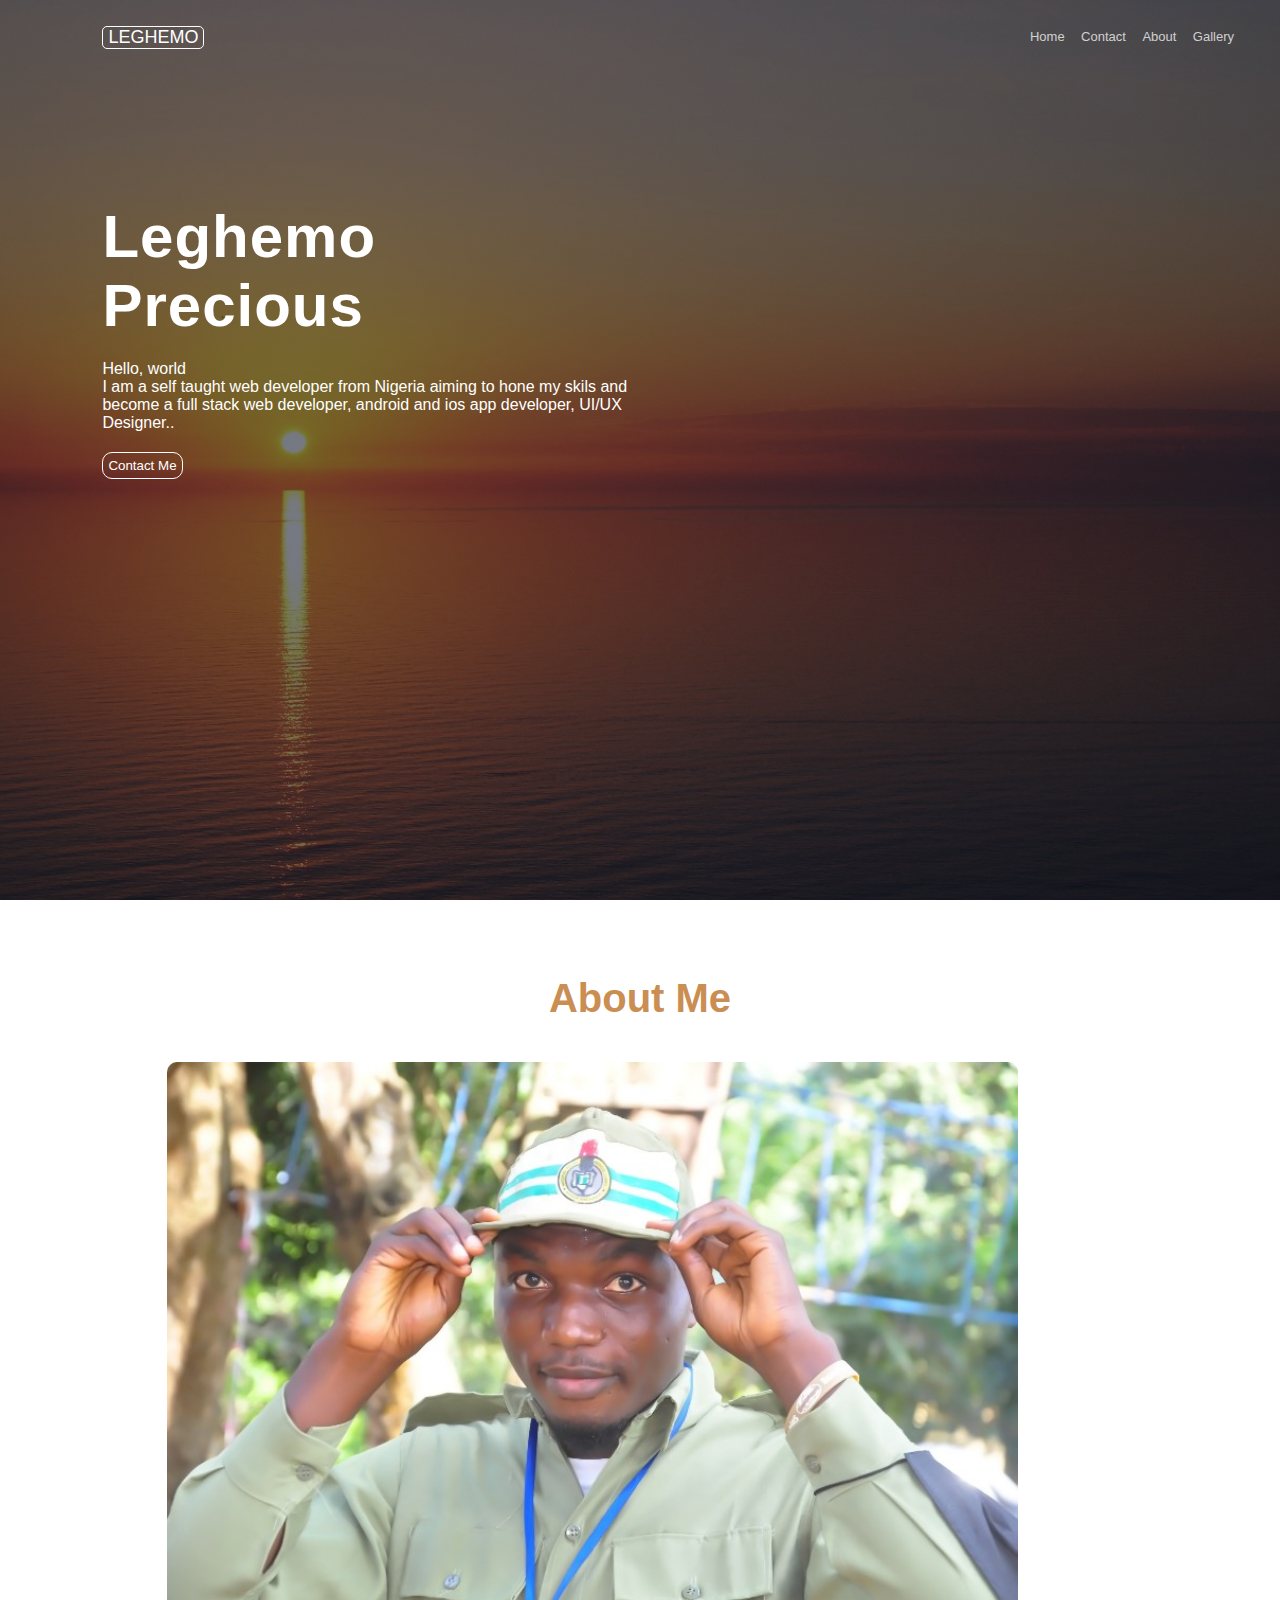
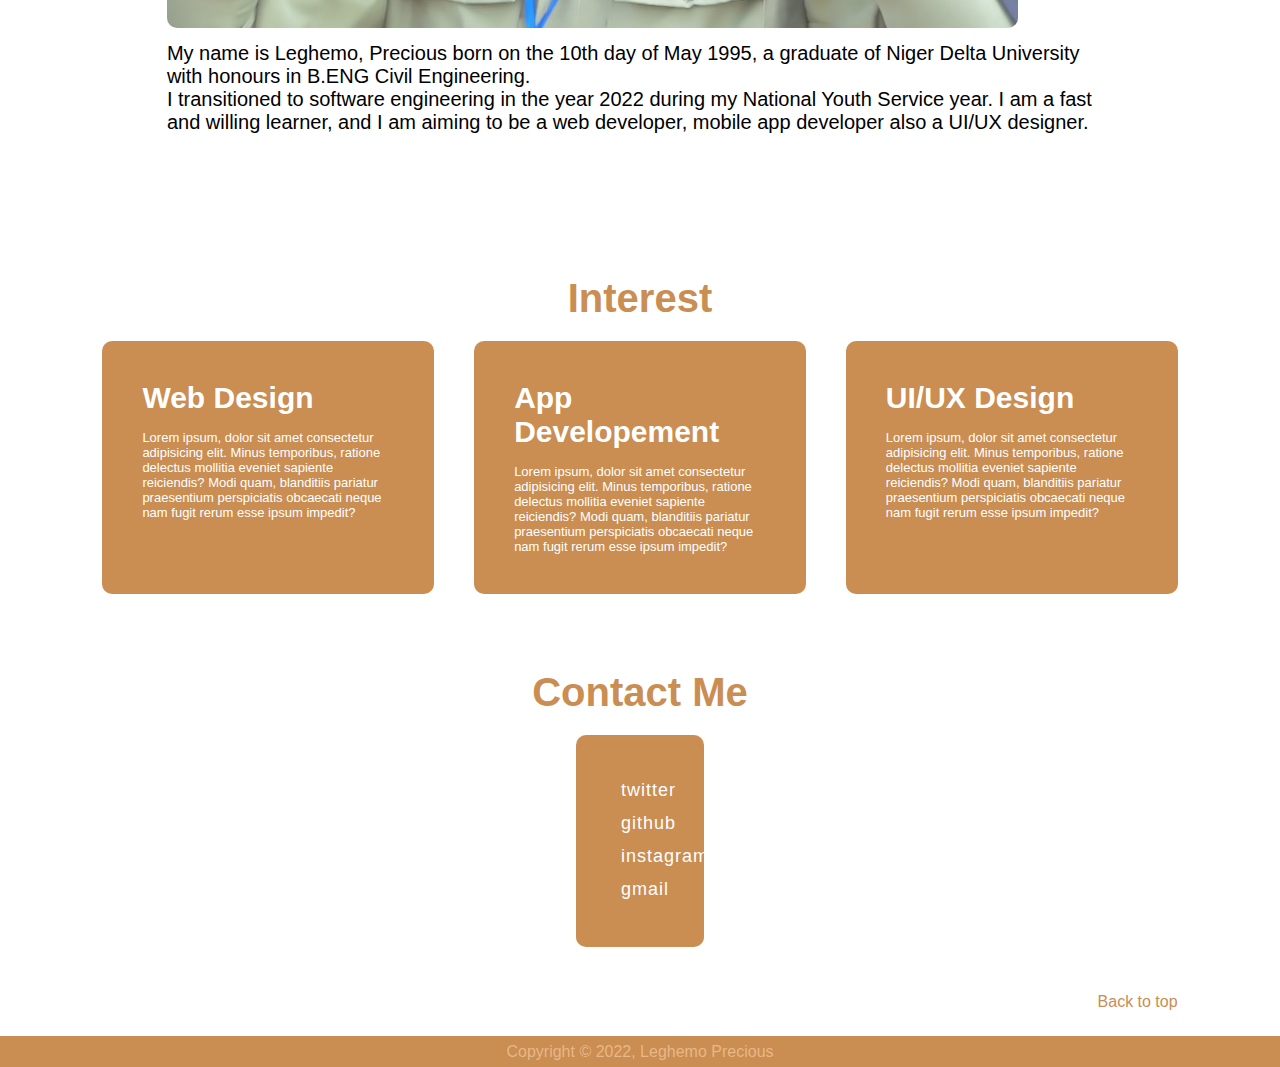
<file: index.html>
<!DOCTYPE html>
<html lang="en">
<head>
    <meta charset="UTF-8">
    <meta http-equiv="X-UA-Compatible" content="IE=edge">
    <meta name="viewport" content="width=device-width, initial-scale=1.0">
    <title>Leghemo Precious</title>
    <link rel="stylesheet" href="styles.css">
</head>
<body>
     <!-- Navigation section -->
    <section id="navigation">
        <nav>
            <div class="logo">
                <a href="index.html">Leghemo</a>
            </div>

            <div class="nav-links">
                <ul>
                    <li><a href="index.html">Home</a></li>
                    <li><a href="contact.html">Contact</a></li>
                    <li><a href="about.html">About</a></li>
                    <li><a href="gallery.html">Gallery</a></li>
                </ul>
            </div>
            <div class="menu-btn">
                <div class="menu-btn-bar"></div>
            </div>
        </nav>

        <div class="hero">
            <h1>Leghemo <br>Precious</h1>
            <p>
                Hello, world <br>
                I am a self taught web developer from Nigeria aiming to hone my skils and become a full stack web developer, android and ios app developer, UI/UX Designer..
            </p>
            <div class="contact-btn">
                <button><a href="contact.html">Contact Me</a></button>
            </div>
        </div>
    </section>


    <!-- About section -->
    <section class="home-about">
        <h2>About Me</h2>

        <div class="about-info">
            <div>
                <img src="images/about.jpg">
            </div>
            <div>
                <p>
                    My name is Leghemo, Precious born on the 10th day of May 1995, a graduate of Niger Delta University with honours in B.ENG Civil Engineering. <br> I transitioned to software engineering in the year 2022 during my National Youth Service year. I am a fast and willing learner, and I am aiming to be a web developer, mobile app developer also a UI/UX designer.
                </p>
            </div>
        </div>
    </section>

    <!-- Interest section -->
    <section class="interests">
        <h2>Interest</h2>
        <div class="interest-list">
            <div>
                <h3>Web Design</h3>
                <p>Lorem ipsum, dolor sit amet consectetur adipisicing elit. Minus temporibus, ratione delectus mollitia eveniet sapiente reiciendis? Modi quam, blanditiis pariatur praesentium perspiciatis obcaecati neque nam fugit rerum esse ipsum impedit?</p>
            </div>
            <div>
                <h3>App Developement</h3>
                <p>Lorem ipsum, dolor sit amet consectetur adipisicing elit. Minus temporibus, ratione delectus mollitia eveniet sapiente reiciendis? Modi quam, blanditiis pariatur praesentium perspiciatis obcaecati neque nam fugit rerum esse ipsum impedit?</p>
            </div>
            <div>
                <h3>UI/UX Design</h3>
                <p>Lorem ipsum, dolor sit amet consectetur adipisicing elit. Minus temporibus, ratione delectus mollitia eveniet sapiente reiciendis? Modi quam, blanditiis pariatur praesentium perspiciatis obcaecati neque nam fugit rerum esse ipsum impedit?</p>
            </div>
        </div>

        </div>
    </section>
    <section class="contact">
        <h2>Contact Me</h2>
        <div class="contact-links">
            <ul>
                <li><a href="https://twitter.com/lemo_prechee">twitter</a></li>
                <li><a href="https://github.com/prechyious">github</a></li>
                <li><a href="https://instagram.com/peexiles">instagram</a></li>
                <li><a href="mailto:lemoprechy@gmail.com?">gmail</a></li>
            </ul>
        </div>
    </section>

    <div class="backtotop">
        <a href="#navigation">Back to top</a>
    </div>
    <!-- footer section -->
    <footer class="footer">
        <p>Copyright &copy; 2022, Leghemo Precious</p>
    </footer>


    <script src="main.js"></script>
</body>
</html>
</file>
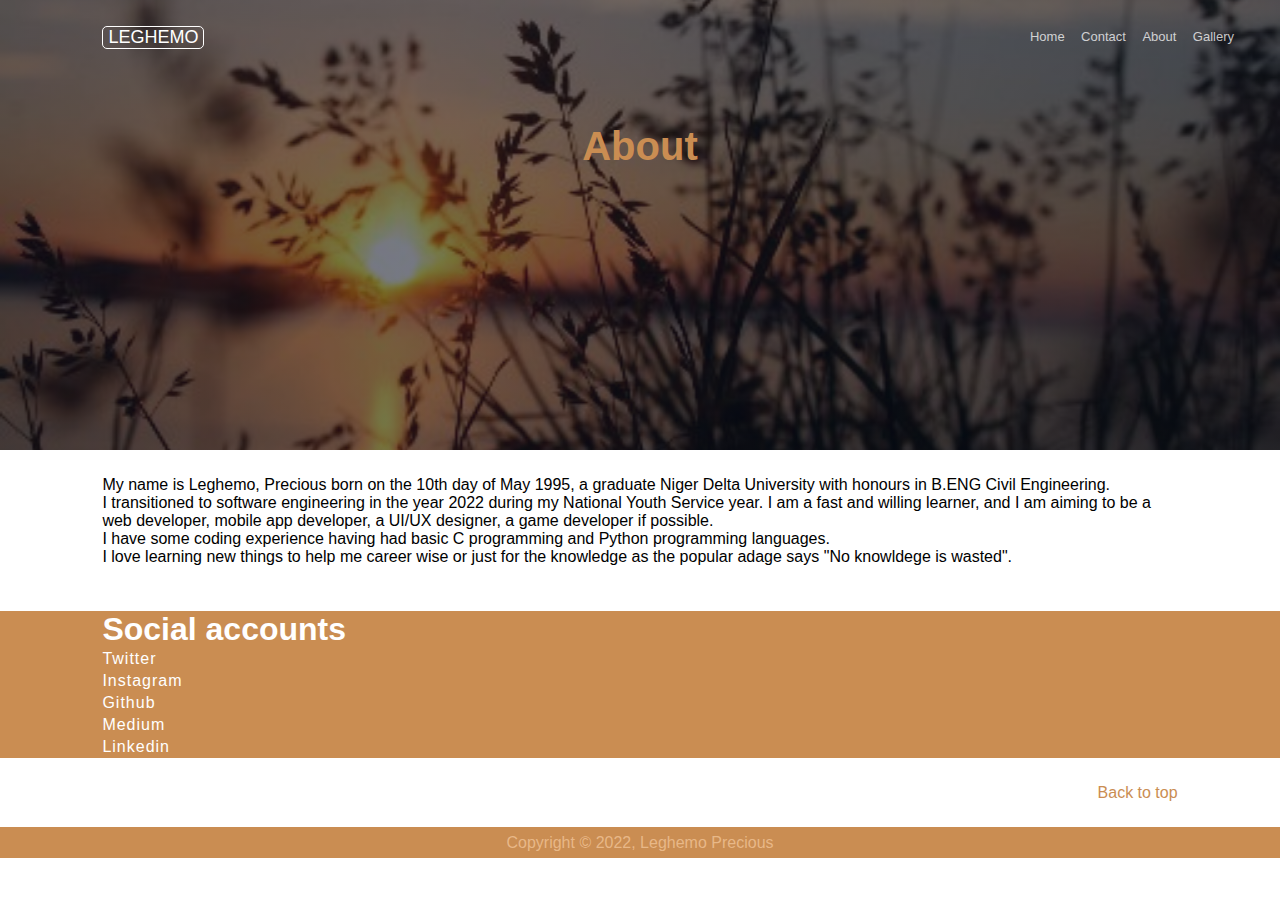
<file: about.html>
<!DOCTYPE html>
<html lang="en">
<head>
    <meta charset="UTF-8">
    <meta http-equiv="X-UA-Compatible" content="IE=edge">
    <meta name="viewport" content="width=device-width, initial-scale=1.0">
    <title>About Me</title>
    <link rel="stylesheet" href="styles.css">
</head>
<body>
     <!-- Navigation section -->
    <section class="about-navigation" id="about-top">
        <nav>
            <div class="logo">
                <a href="index.html">Leghemo</a>
            </div>

            <div class="nav-links">
                <ul>
                    <li><a href="index.html">Home</a></li>
                    <li><a href="contact.html">Contact</a></li>
                    <li><a href="about.html">About</a></li>
                    <li><a href="gallery.html">Gallery</a></li>
                </ul>
            </div>
            <div class="menu-btn">
                <div class="menu-btn-bar"></div>
            </div>
        </nav>

        <div class="about">
            <h2>About</h2>
        </div>
    </section>

    <!-- About section -->

    <section class="about">
        <p>
            My name is Leghemo, Precious born on the 10th day of May 1995, a graduate Niger Delta University with honours in B.ENG Civil Engineering. <br> I transitioned to software engineering in the year 2022 during my National Youth Service year. I am a fast and willing learner, and I am aiming to be a web developer, mobile app developer, a UI/UX designer, a game developer if possible. <br> I have some coding experience having had basic C programming and Python programming languages. <br> I love learning new things to help me career wise or just for the knowledge as the popular adage says "No knowldege is wasted".
        </p>
    </section>

    <div class="social-profile">
        <h1>Social accounts</h4>
        <ul>
            <li> <a href="twitter.com/lemo_prechee">Twitter</a></li>
            <li><a href="instagram.com/peexels">Instagram</a> </li>
            <li><a href="github.com/prechyious">Github</a></li>
            <li><a href="medium.com/@lemoprechy">Medium</a></li>
            <li><a href="#">Linkedin</a></li>
        </ul>
    </div>

    <div class="backtotop">
        <a href="#about-top">Back to top</a>
    </div>

    <!-- footer section -->
    <footer class="footer">
        <p>Copyright &copy; 2022, Leghemo Precious</p>
    </footer>

    <script src="main.js"></script>
</body>
</html>
</file>
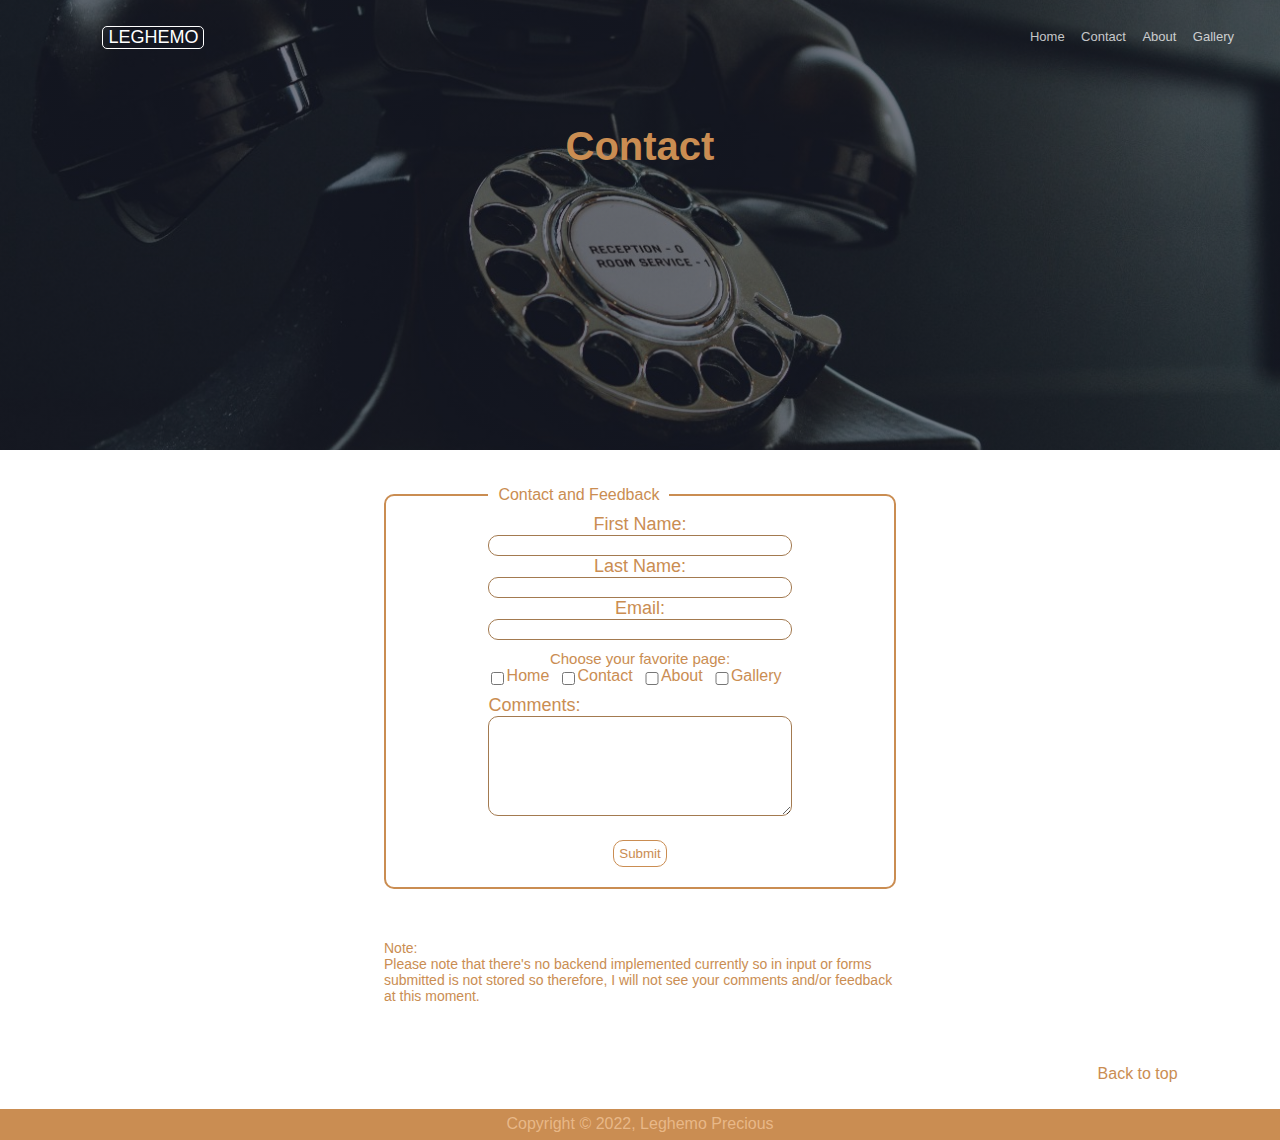
<file: contact.html>
<!DOCTYPE html>
<html lang="en">
<head>
    <meta charset="UTF-8">
    <meta http-equiv="X-UA-Compatible" content="IE=edge">
    <meta name="viewport" content="width=device-width, initial-scale=1.0">
    <title>Contact and Feedback</title>
    <link rel="stylesheet" href="styles.css">
</head>
<body>
     <!-- Navigation section -->
    <section class="contact-navigation" id="contact-nav">
        <nav>
            <div class="logo">
                <a href="index.html">Leghemo</a>
            </div>

            <div class="nav-links">
                <ul>
                    <li><a href="index.html">Home</a></li>
                    <li><a href="about.html">Contact</a></li>
                    <li><a href="about.html">About</a></li>
                    <li><a href="gallery.html">Gallery</a></li>
                </ul>
            </div>
            <div class="menu-btn">
                <div class="menu-btn-bar"></div>
            </div>
        </nav>

        <div class="contact">
            <h2>Contact</h2>
        </div>
    </section>

    <!-- Contact forms section -->
    <section class="contact-forms">
        <form action="/form-handling-url" method="post">
            <fieldset>
                <legend>Contact and Feedback</legend>

                <div>
                    <label for="firstName">First name:</label>
                    <input type="text" id="firstName" name="first_name">
                </div>

                <div>
                    <label for="lastName">Last name:</label>
                    <input type="text" id="lastName" name="last_name">
                </div>

                <div>
                    <label for="email">Email:</label>
                    <input type="email" id="email" name="email_address">
                </div>

                <div class="checkbox">
                    <p>Choose your favorite page:</p>
                    <div class="radio-btn">
                        <input type="checkbox" name="fav_page" value="home">
                        <label for="home">Home</label><br>

                        <input type="checkbox" name="fav_page" value="about">
                        <label for="css">Contact</label><br>

                        <input type="checkbox" name="fav_page" value="about">
                        <label for="about">About</label><br>

                        <input type="checkbox" name="fav_page" value="gallery">
                        <label for="gallery">Gallery</label>
                    </div>
                </div>

                <div>
                    <label for="comments">Comments:</label>
                    <textarea id="comments" name="comments"></textarea>
                </div>

                <div class="contact-submit">
                    <button type="submit">Submit</button>
                </div>

            </fieldset>
        </form>

        <div class="note">
            <h4>Note:</h4>
            <p>
                Please note that there's no backend implemented currently so in input or forms submitted is not stored so therefore, I will not see your comments and/or feedback at this moment.
            </p>
        </div>
    </section>

    <div class="backtotop">
        <a href="#contact-nav">Back to top</a>
    </div>

    <!-- footer section -->
    <footer class="footer">
        <p>Copyright &copy; 2022, Leghemo Precious</p>
    </footer>


    <script src="main.js"></script>
</body>
</html>
</file>
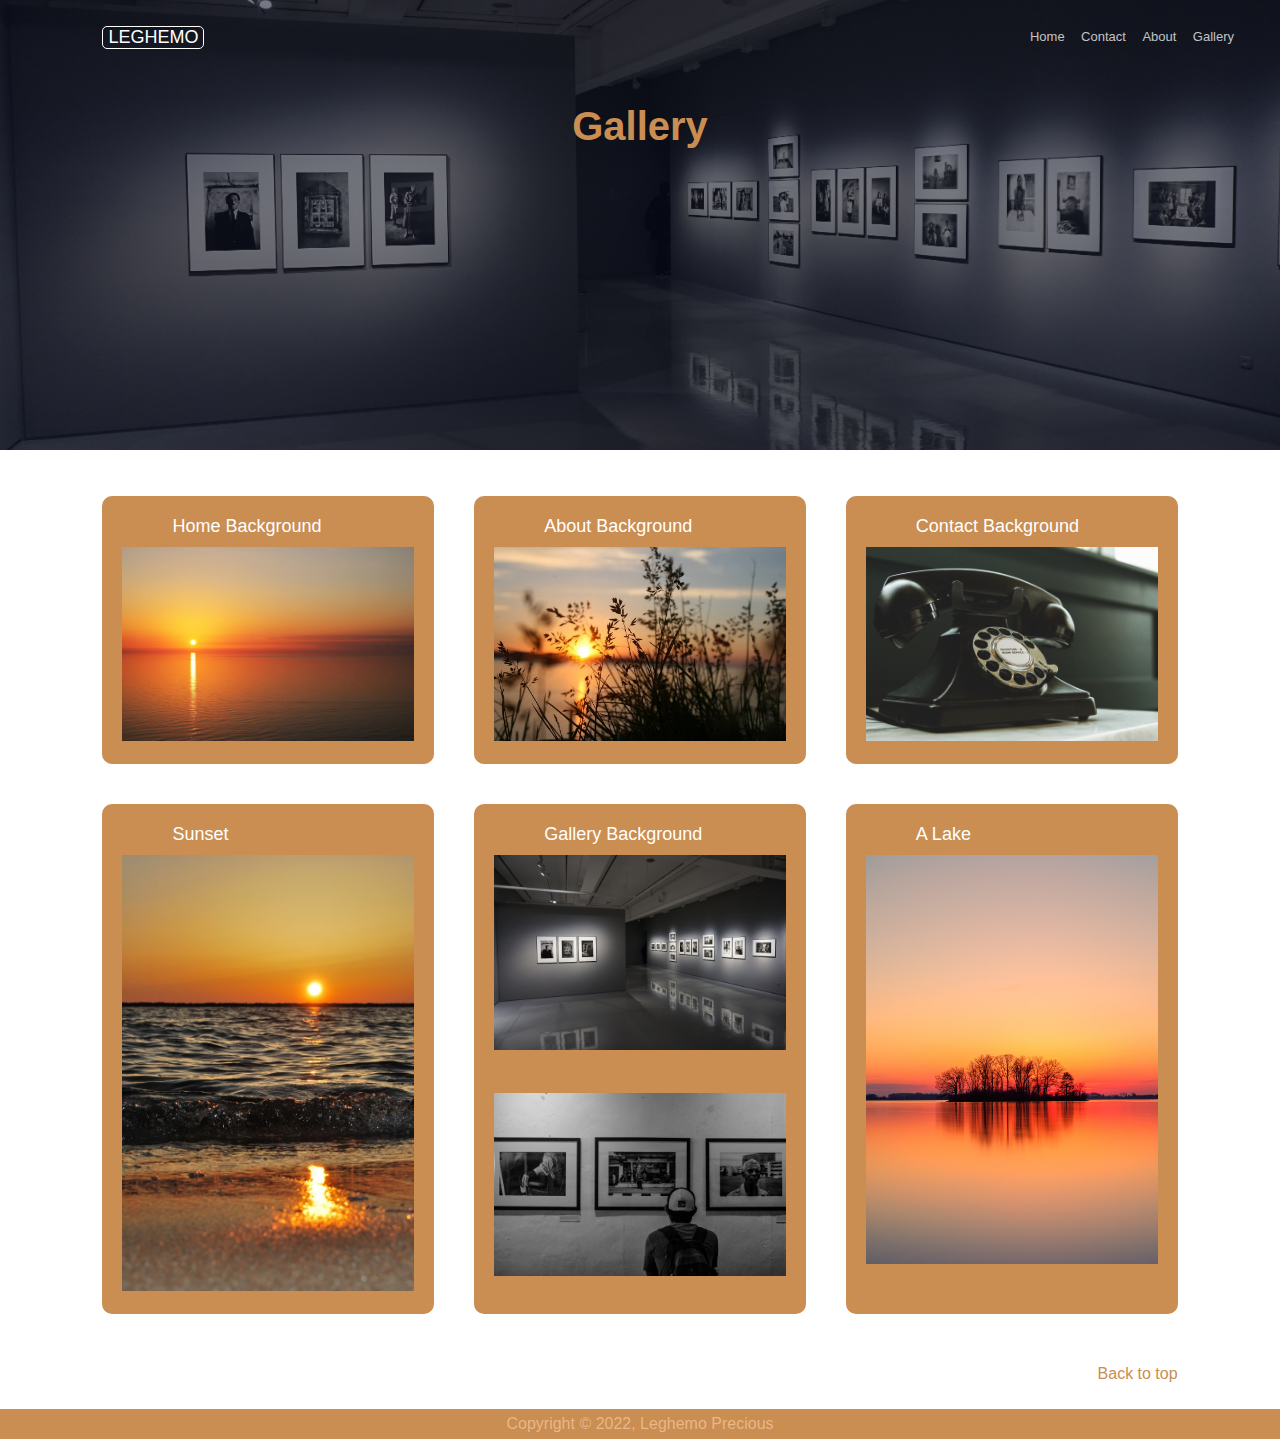
<file: gallery.html>
<!DOCTYPE html>
<html lang="en">
<head>
    <meta charset="UTF-8">
    <meta http-equiv="X-UA-Compatible" content="IE=edge">
    <meta name="viewport" content="width=device-width, initial-scale=1.0">
    <title>Gallery</title>
    <link rel="stylesheet" href="styles.css">
</head>
<body>
     <!-- Navigation section -->
    <section id="gallery-nav">
        <nav>
            <div class="logo">
                <a href="index.html">Leghemo</a>
            </div>

            <div class="nav-links">
                <ul>
                    <li><a href="index.html">Home</a></li>
                    <li><a href="about.html">Contact</a></li>
                    <li><a href="about.html">About</a></li>
                    <li><a href="gallery.html">Gallery</a></li>
                </ul>
            </div>
            <div class="menu-btn">
                <div class="menu-btn-bar"></div>
            </div>
        </nav>

        <div class="gallery">
            <h1>Gallery</h1>
        </div>
    </section>

    <!-- Gallery section -->
    <div class="gallery-section">
        <div class="gallery-items">
            <div>
                <label for="">Home Background</label>
                <a href="https://www.pexels.com/photo/calm-body-of-water-during-sunset-434551/" target="_blank"> <img src="images/bg1.jpg" alt=""> </a>
            </div>

            <div>
                <label for="">About Background</label>
                <a href="https://www.pexels.com/photo/silhouette-of-grasses-against-the-light-of-setting-sun-87812/" target="_blank"><img src="images/about-bg1.jpg" alt=""></a>
            </div>

            <div>
                <label for="">Contact Background</label>
                <a href="https://www.pexels.com/photo/black-rotary-telephone-on-white-surface-1416530/" target="_blank"><img src="images/contact-bg1.jpg" alt=""></a>
            </div>

            <div>
                <label for="horizontal">Sunset</label>
                <a href="https://unsplash.com/photos/mOcdke2ZQoE" target="_blank"><img src="images/gallery-h1.jpg" alt=""></a>
            </div>

            <div>
                <label for="">Gallery Background</label>
                <a href="https://unsplash.com/photos/QbX8A8eHfzw" target="_blank"><img src="images/gallerybg.jpg" alt=""></a>

                <a href="https://www.pexels.com/photo/grayscale-photo-of-man-wearing-white-cap-in-front-of-three-paintings-808506/" target="_blank"><img id="bg2" src="images/gallery-bg2.jpg"></a>
            </div>

            <div>
                <label for="horizontal">A Lake</label>
                <a href="https://unsplash.com/photos/lsoogGC_5dg" target="_blank"><img src="images/gallery-h2.jpg" alt=""></a>
            </div>

        </div>
    </div>

    <div class="backtotop">
        <a href="#gallery-nav">Back to top</a>
    </div>

    <!-- footer section -->
    <footer class="footer">
        <p>Copyright &copy; 2022, Leghemo Precious</p>
    </footer>

    <script src="main.js"></script>

</body>
</html>
</file>
<file: styles.css>
* {
    margin: 0;
    padding: 0;
    font-family: "Poppins", sans-serif;
    box-sizing: border-box;
}


#navigation {
    min-height: 100vh;
    width: 100%;
    background-image: linear-gradient(#090e208e,rgba(9, 14, 32, 0.555)), url(images/bg1.jpg);
    background-position: center;
    background-size: cover;
    position: relative;
}

nav {
    display: flex;
    padding: 2% 8%;
    justify-content: space-between;
    align-items: center;
}

.logo {
    padding: 0 5px;
    font-size: 18px;
    border: 1px solid white;
    border-radius: 5px;
}

.logo:hover {
    border-color: #ca8d52;
    transition: border-color .5s ease;
}

.logo a {
    text-transform: uppercase;
    text-decoration: none;
    color: white;
}

.nav-links {
    text-align: right;
}

.nav-links ul li {
    list-style: none;
    display: inline-block;
    padding: 8px 6px;
    position: relative;
    cursor: pointer;
}

.nav-links ul li a {
    color: rgba(255, 255, 255, 0.753);
    text-decoration: none;
    font-size: 13px;
}

.nav-links ul li a:hover {
    color: white;
}

.nav-links ul li::after {
    content: '';
    width: 0;
    height: 2px;
    background: #ca8d52;
    display: block;
    margin: auto;
    transition: 0.3s ease;
}

.nav-links ul li:hover::after {
    width: 100%;
}

.hero {
    padding: 2% 8%;
    position: relative;
    margin-top: 8%;
}

.hero h1 {
    color: white;
    font-size: 60px;
    letter-spacing: 1px;
}

.hero p {
    width: 50%;
    color: white;
    margin-top: 20px;
    font-weight: 300;
}


button {
    border: 1px solid white;
    margin-top: 20px;
    color: rgba(255, 255, 255, 0.753);
    background: none;
    cursor: pointer;
    padding: 5px;
    border-radius: 10px;
    transition: 0.5s ease;
}

button a {
    text-decoration: none;
    color: white;

}

button:hover {
    background: #ca8d52;
    font-weight: bold;
}


/* About Section */
.home-about {
    padding: 2% 8%;
}

h2 {
    margin-top: 20px;
    text-align: center;
    font-size: 40px;
    color: #ca8d52;
}

.about-info {
    padding: 2% 6%;
    display: flex;
    justify-content: space-between;
    margin: 20px 0;
}

.about-info img {
    left: -10%;
    position: relative;
    margin: auto;
    /* padding-left: 20px; */
    width: 100%;
    border-radius: 10px;
}

.about-info p {
    width: 100%;
    font-size: 20px;
}

/* Interest section */
.interests {
    padding: 2% 8%;
}

.interest-list {
    display: grid;
    grid-template-columns: repeat(auto-fit, minmax(250px, 1fr));
    grid-gap: 40px;
    margin-top: 20px;
    color: white;
}

.interest-list div {
    background: #ca8d52;
    padding: 40px;
    font-size: 13px;
    font-weight: 300;
    border-radius: 10px;
    transition: background 0.5s, transform 0.5s;
}

.interest-list h3 {
    font-style: bold;
    font-size: 30px;
    font-weight: 600;
    margin-bottom: 15px;
}


.interest-list div:hover, .contact-links:hover {
    background: #a37a50;
    transform: translateY(-10px);
}

.contact {
    margin-top: 10px;
}

.contact-links ul li {
    list-style: none;
    padding: 5px;
    font-size: 18px;
}

.contact-links ul li a {
    text-decoration: none;
    color: white;
    padding: 10px 0;
    letter-spacing: 1px;
}

.contact-links ul li a::after {
    content: '';
    height: 2px;
    display: block;
    margin: auto;
    transition: 0.3s ease;
}

.contact-links ul li a:hover {
    font-weight: bold;
}


.contact-links {
    margin: 20px auto;
    text-align: center;
    background: #ca8d52;
    padding: 40px;
    width: 10%;
    border-radius: 10px;
    transition: background 0.5s, transform 0.5s;
}

.backtotop {
    padding: 2% 8%;
    text-align: right;
}

.backtotop a {
    text-decoration: none;
    color: #ca8d52;
}

/* Footer section */
.footer {
    background: #ca8d52;
    padding: 0.5% 10%;
    text-align: center;
    color: #f7cca1b2;

}

/* CONTACT PAGE */

.contact-navigation {
    min-height: 50vh;
    width: 100%;
    background-image: linear-gradient(#090e208e,#090e208e), url(images/contact-bg1.jpg);
    background-position: center;
    background-size: cover;
    position: relative;
}

.contact-forms {
    margin-bottom: 10px;
}

form {
    padding: 2% 30%;
}

fieldset {
    margin: auto;
    max-width: 600px;
    padding: 2% 20%;
    border: 2px solid #ca8d52;
    border-radius: 10px;
}

legend {
    padding: 0 10px;
    color: #ca8d52;
}

label {
    text-align: center;
    display: block;
    text-transform: capitalize;
    font-size: 18px;
    color: #ca8d52;
}

input {
    width: 100%;
    border-radius: 10px;
    border: 1px solid #a37a50;
    padding: 2px 0;
    text-align: center;
}

input:focus {
    background: #ca8d52;
    color: white;
    text-align: center;
    border-color: #a37a50;
}

.radio-btn {
    position: relative;
    display: flex;
    align-items: flex-start;
    justify-content: space-between;
    width: 100%;
}

.radio-btn input {
    text-align: center;
    margin-top: 5px;
    cursor: pointer;
}

.radio-btn label {
    font-size: 16px;
    padding-right: 10px;
}

#comments {
    width: 100%;
    min-height: 100px;
    border-radius: 10px;
}

.checkbox p {
    text-align: center;
    margin-top: 10px;
    font-size: 15px;
    color: #ca8d52;
}

label[for="comments"] {
    text-align: left;
    margin-top: 10px;
}

#comments {
    border-radius: 10px;
    border: 1px solid #a37a50;
}

#comments:focus {
    background: #ca8d52;
    padding: 10px;
    color: white;
}

.contact-submit {
    text-align: center;
    margin-bottom: 10px;
}

.contact-submit button {
    border-color: #ca8d52;
    color: #ca8d52;
    transition: 0.3s ease;
}

.contact-submit button:hover {
    color: white;
}

.note {
    padding: 2% 30%;
}

.note h4, .note p {
    font-size: 14px;
    font-weight: 300;
    color: #ca8d52;
}

/* ABOUT PAGE */
.about-navigation {
    min-height: 50vh;
    width: 100%;
    background-image: linear-gradient(#090e208e,#090e208e), url(images/about-bg1.jpg);
    background-position: center;
    background-size: cover;
    position: relative;
}

.about p {
    padding: 2% 8%;
}

.social-profile {
    background: #ca8d52;
}

.social-profile h1 {
    padding: 0 8%;
    margin-top: 20px;
    color: white;
}

.social-profile ul {
    padding: 0 8%;
    list-style: none;
}

.social-profile ul li {
    letter-spacing: 1px;
    padding: 2px 0;
}

.social-profile ul li a {
    text-decoration: none;
    color: white;
}

.social-profile ul li a:hover {
    color: white;
    font-weight: bold;
}


/* GALLERY PAGE */
#gallery-nav {
    min-height: 50vh;
    width: 100%;
    background-image: linear-gradient(#090e208e,#090e208e), url(images/gallerybg.jpg);
    background-position: center;
    background-size: cover;
    position: relative;
}

.gallery h1 {
    margin-top: 30px;
    text-align: center;
    font-size: 40px;
    color: #ca8d52;
}

.gallery-section {
    padding: 2% 8%;
}

.gallery-items {
    display: grid;
    grid-template-columns: repeat(auto-fit, minmax(300px, 1fr));
    grid-gap: 40px;
    margin-top: 20px;
}

.gallery-items label {
    color: white;
    text-align: left;
    margin-bottom: 10px;
    margin-left: 50px;
}

.gallery-items div {
    background: #ca8d52;
    padding: 20px;
    font-size: 13px;
    font-weight: 300;
    border-radius: 10px;
    transition: transform 0.5s;
}

.gallery-items a img:hover {
    transform: translateY(-10px);
}

.gallery-items img {
    width: 100%;
}

.gallery-items #bg2 {
    margin-top: 40px;
}

/* Mobile */
@media (max-width: 768px)  {
    /* Home Page */
    .logo {
        font-size: 16px;
        margin-top: 3px;
    }

    .menu-btn {
        position: relative;
        display: flex;
        align-items: center;
        justify-content: center;
        float: right;
        width: 40px;
        height: 40px;
        cursor: pointer;
        transition: all .5s ease-in-out;
    }

    .menu-btn-bar {
        width: 20px;
        height: 3px;
        background: #fff;
        border-radius: 5px;
    }

    .menu-btn-bar::before,
    .menu-btn-bar::after {
        content: "";
        position: absolute;
        width: 20px;
        height: 3px;
        background: #fff;
        border-radius: 5px;
        transition: all .5s ease-in-out;
    }

    .menu-btn-bar::before {
        transform: translateY(-8px);
    }

    .menu-btn-bar::after {
        transform: translateY(8px);
    }

    .menu-btn.open .menu-btn-bar {
        transform: translateX(-8px);
        background: transparent;
        transition: all .5s ease-in;
    }

    .menu-btn.open .menu-btn-bar::before {
        transform: rotate(45deg) translate(5px, -5px);
    }

    .menu-btn.open .menu-btn-bar::after {
        transform: rotate(-45deg) translate(5px, 5px);
    }

    .nav-links {
        display: none;
        transition: all .5s ease-out;
    }

    .nav-links.open {
        display: block;
        position: absolute;
        top: 50px;
        right: 40px;
        width: fit-content;
        min-height: fit-content;
        z-index: 98;
        transition: all .6s ease-in;
    }

    .nav-links ul li {
        display: block;
    }

    .nav-links ul li a {
        font-size: 12px;
        width: fit-content;
    }

    .hero {
        margin-top: 25%;
    }

    .hero h1 {
        margin-top: 20px;
        font-size: 50px;
    }

    .hero p {
        width: 80%;
        font-size: 13px;
    }

    .home-about {
        margin: 2% 2%;
    }

    .about-info {
        display: block;
    }

    .about-info img {
        position: relative;
        top: -10px;
        left: -15px;
        margin-bottom: 10px;
    }

    .about-info p {
        margin: -2% -10%;
        font-size: 16px;
        width: 120%;
    }

    h2 {
        font-size: 35px;
    }

    .contact-links {
        margin: 10px auto;
        padding: 10px;
        width: 50%;
    }

    .contact-links ul li {
        font-size: 14px;
    }

    /* Contact page */

    .contact h2 {
        margin-top: 20%;
    }

    form {
        /* margin: auto; */
        padding: 2% 10%;
        max-width: 600px;
    }

    label {
        font-size: 16px;
    }

    .radio-btn {
        display: inline-flex;
        align-items: center;
        justify-content: center;
    }
    .radio-btn input {
        margin: 3px 1px;
    }

    .radio-btn label {
        font-size: 12px;
        padding-right: 10px;
    }

    label[for="comments"] {
        font-size: 16px;
    }

    .note {
        padding: 2% 8%;
    }

    .note p {
        font-size: 12px;
    }

    /* ABOUT PAGE */
    .about p {
        padding: 2% 8%;
    }

    .about h2 {
        margin-top: 15%;
    }

    /* GALLERY PAGE */
    .gallery h1 {
        margin-top: 20%;
    }
}

/* Larger Displays */
@media (min-width: 992px) {
    nav {
        position: relative;
    }

    .nav-links {
        position: absolute;
        right: 40px;
    }

    .about-info {
        display: block;
    }

    .about-info img {
        width: 90%;
        margin-left: 10%;
        margin-bottom: 10px;
    }

    /* CONTACT PAGE */
    h2 {
        margin-top: 50px;
    }

    fieldset {
        width: 100%;
        margin-top: 10px;
    }
}
</file>
